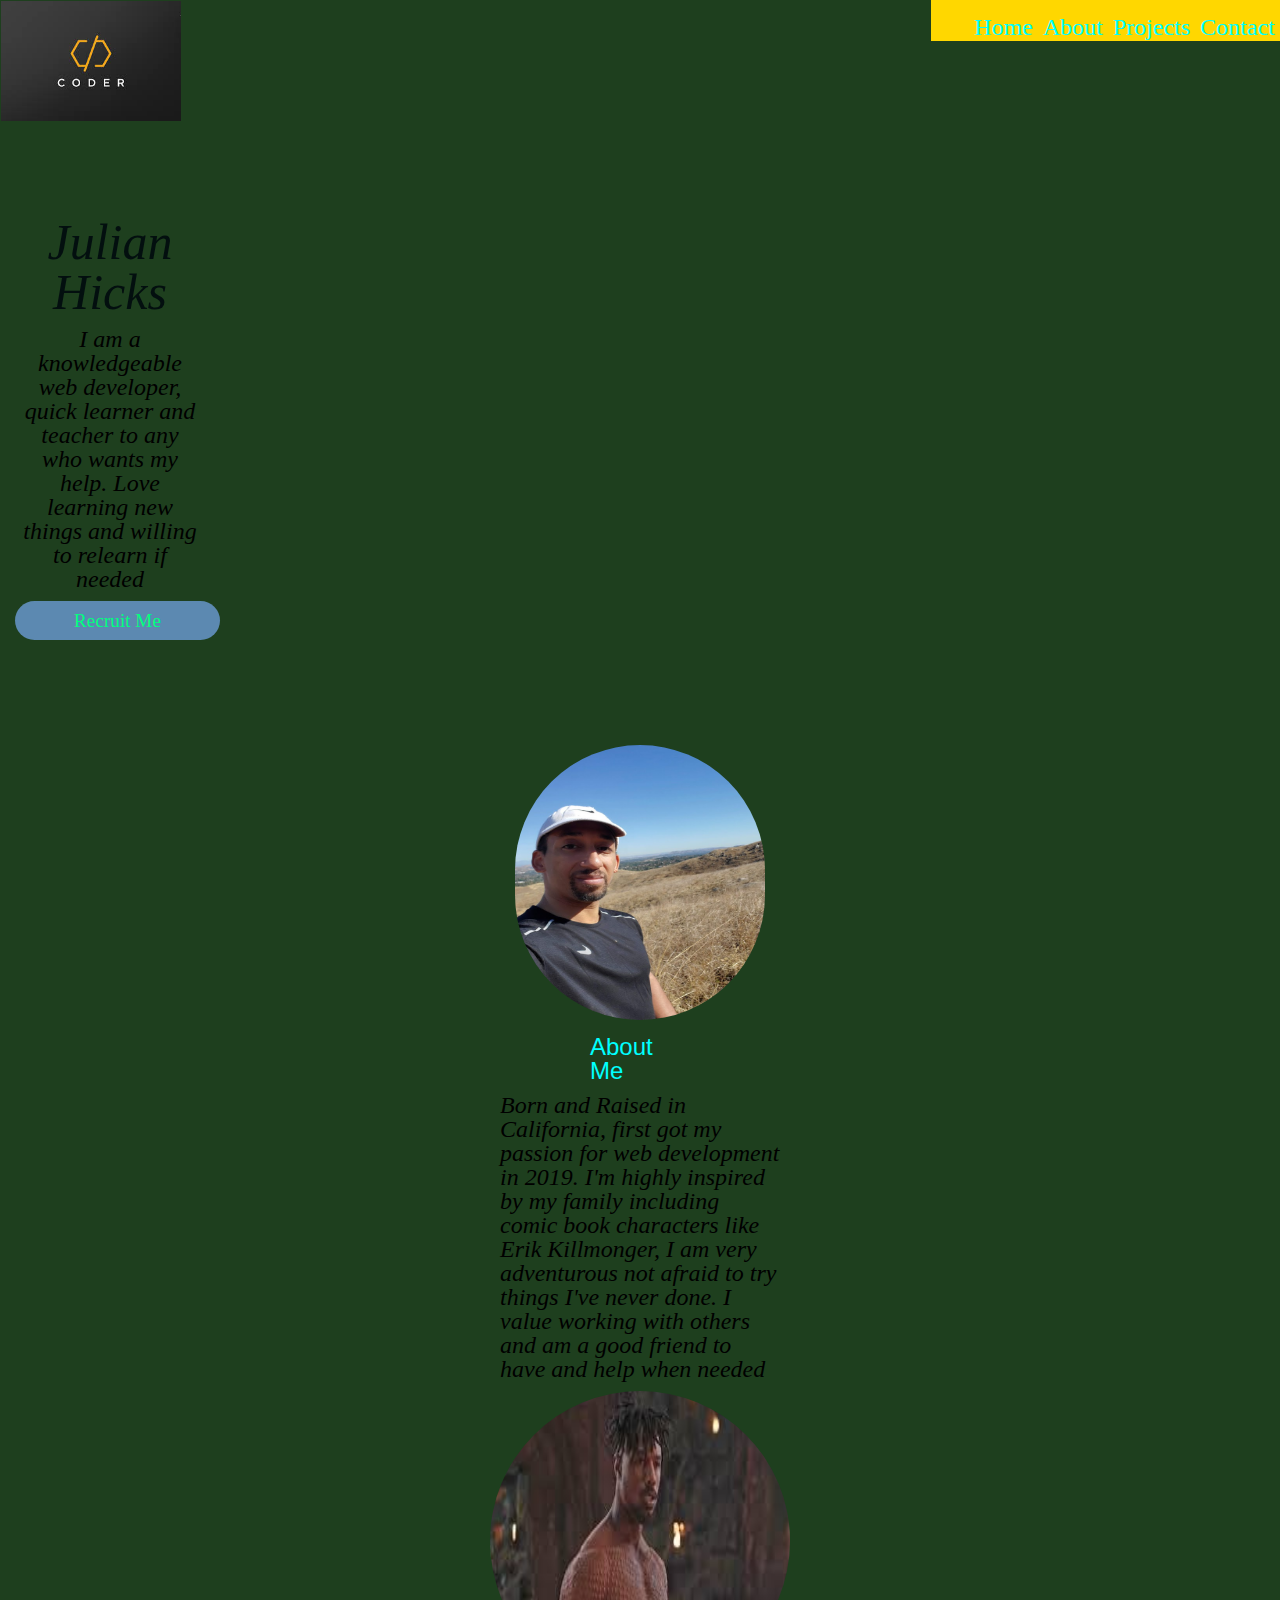
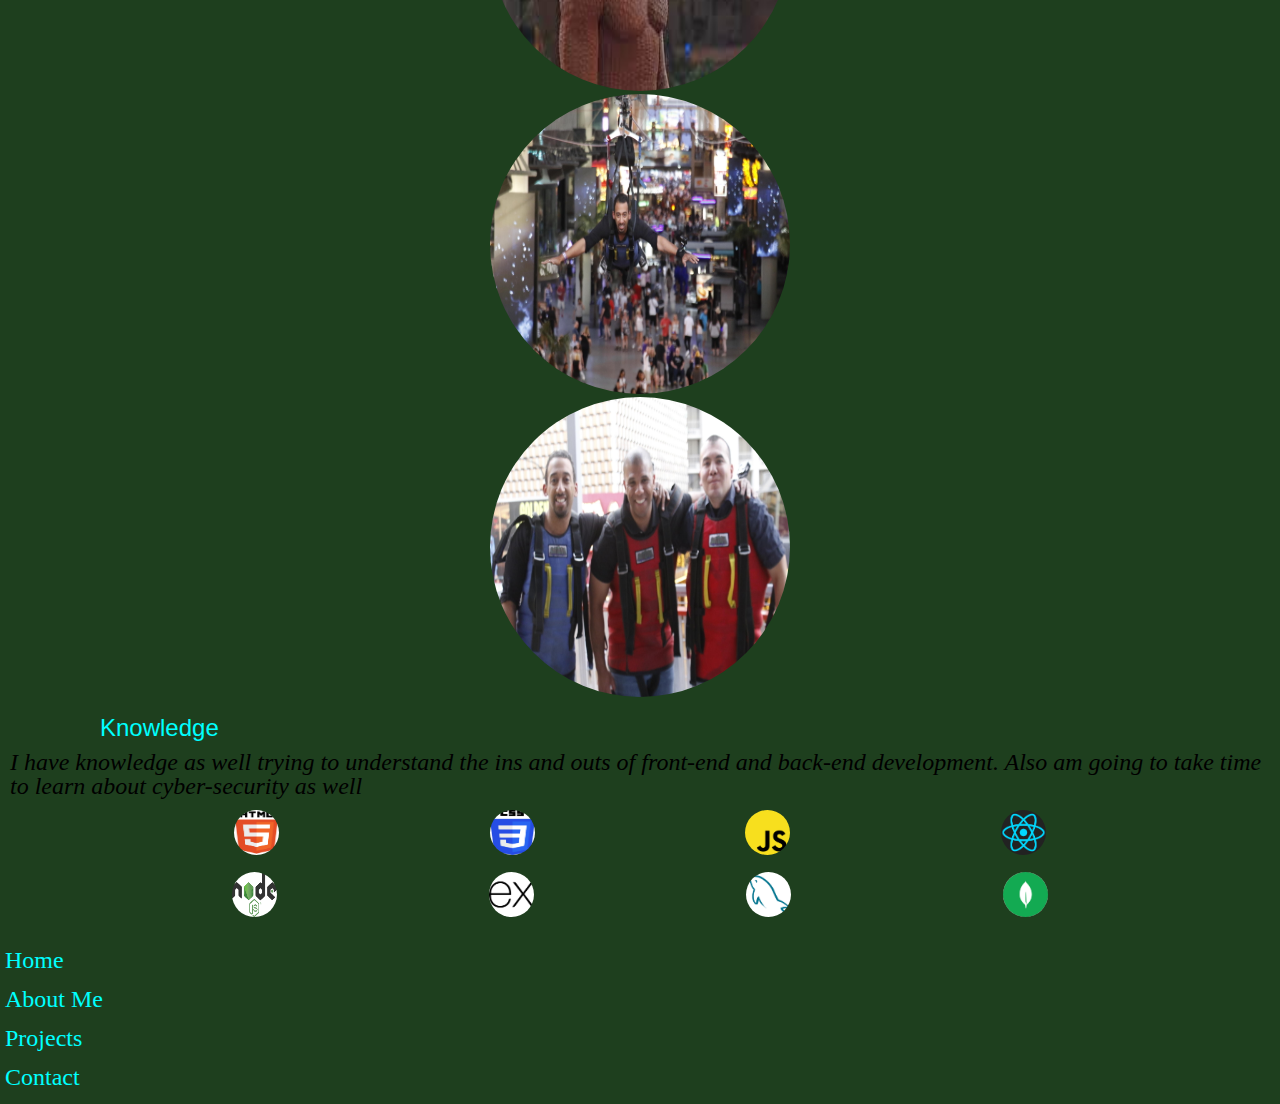
<file: index.html>
<!DOCTYPE html>
<html>
    <head>
        <title>New Portfolio</title>
        <meta charset="UTF-8" />
        <link rel="stylesheet" type="text/css" href="css/reset.css"/>
        <link rel="stylesheet" type="text/css" href="css/styles.css"/>
    </head>
    <body>
        <nav>
            <img class= "logo"src="images/code.jpg"alt="Julian's Logo"></img>
            <ul class="nav-bar">
                <li><a href="index.html">Home</a></li>
                <li><a href="#About-Me">About</a></li>
                <li><a href="./pages/projects.html">Projects</a></li>
                <li><a href="./pages/contacts.html">Contact</a></li>
            </ul>
        </nav>
        <div class="Starter">
            <h1 id="name">Julian Hicks</h1>
            <p>I am a knowledgeable web developer, quick learner and teacher to any who wants my help. Love learning new things and willing to relearn if needed</p>
            <div class="button">Recruit Me</div>
        </div>
        <img class="Pic" src="images/ProfilePic.jpg"alt="Julian's Pic"></img>
        <div class="About-Me">
            <h2><a name= "About-Me">About Me</a></h2>
            <p>Born and Raised in California, first got my passion for web development in 2019.
               I'm highly inspired by my family including comic book characters like Erik Killmonger, I
               am very adventurous not afraid to try things I've never done. I value working with others 
               and am a good friend to have and help when needed </p>
            <img class="Idol" src="images/Killmonger.jpg"alt="Julian's Idol"></img>
            <img class="adventure" src="images/flying.jpeg"alt="Julian's Adventure"></img>
            <img class="friendship" src="images/friends.jpeg" alt="Julian's Friendship"></img>
        </div>
        <section>
            <h2><a name= "Knowledge">Knowledge</a></h2>
                <p>I have knowledge as well trying to understand the ins and outs of front-end and
                   back-end development. Also am going to take time to learn about cyber-security as well
                </p>
                <div class="front">
                    <img class="HTML" src="images/HTML.png" alt="beginner"></img>
                    <img class="CSS" src="images/CSS.png" alt="create"></img>
                    <img class="Javascript" src="images/Javascript.png" alt="command"></img>
                    <img class="React" src="images/React.png" alt="control"></img>
                </div>
                <div class="back">
                    <img class="Node" src="images/Node.png" alt="organize"></img>
                    <img class="Express" src="images/Express.png" alt="get"></img>
                    <img class="MYSQL" src="images/MYSQL.png" alt="data"></img>
                    <img class="Mongo" src="images/Mongo.png" alt="loose"></img>
                </div>
        </section>
        <footer>
            <ul>
                <li><a href="index.html">Home</a></li>
                <li><a href="">About Me</a></li>
                <li><a href="">Projects</a></li>
                <li><a href="">Contact</a></li>
            </ul>
        </footer>
    </body>
</html>
</file>
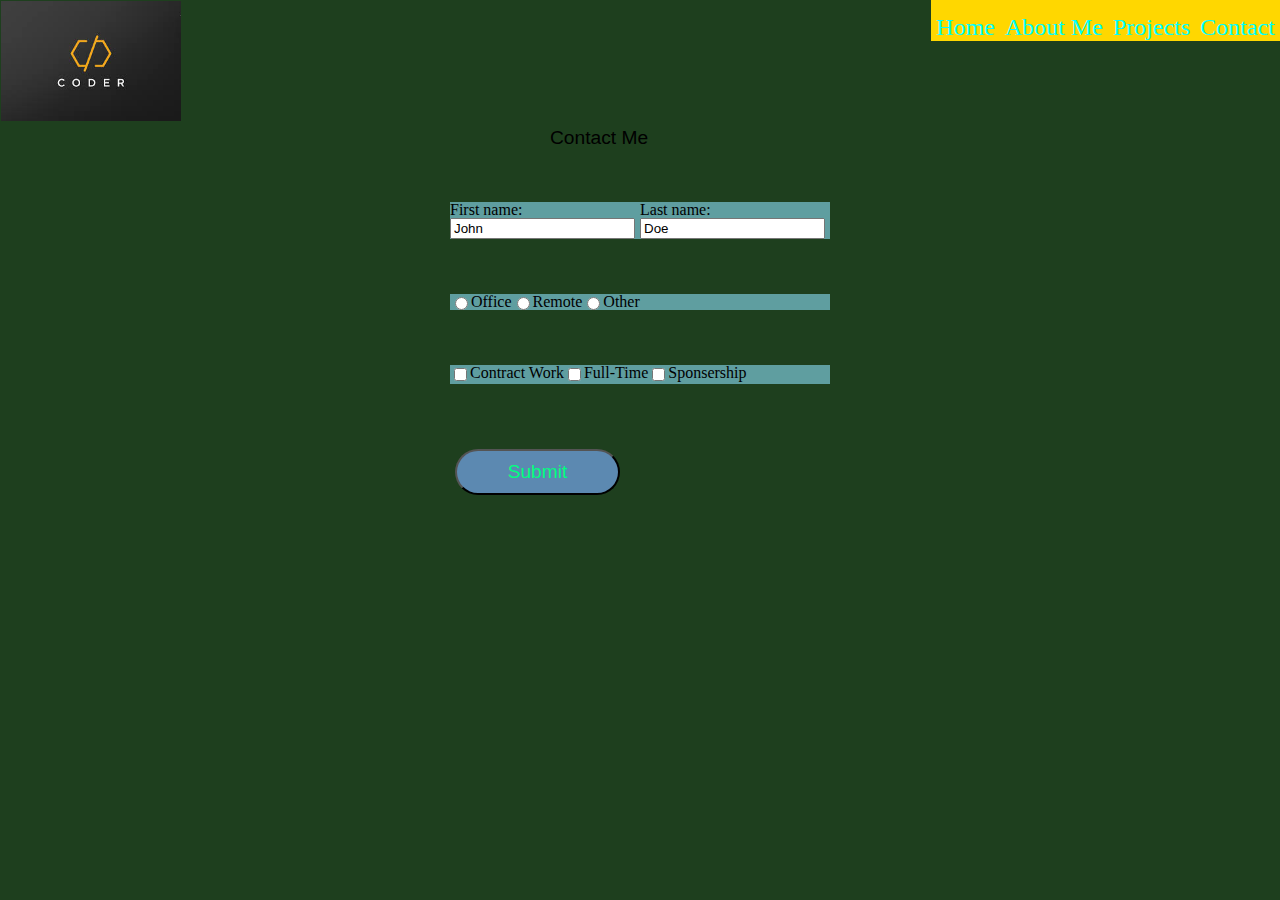
<file: pages/contacts.html>
<!DOCTYPE html>
<html>
    <head>
        <title>Contacts</title>
        <meta charset="UTF-8" />
        <link rel="stylesheet" type="text/css" href="../css/reset.css"/>
        <link rel="stylesheet" type="text/css" href="../css/styles.css"/>
    </head>
    <body>
        <nav>
            <img class= "logo"src="../images/code.jpg"alt="Julian's Logo"></img>
            <ul class="nav-bar">
                <li><a href="../index.html">Home</a></li>
                <li><a href="#About-Me">About Me</a></li>
                <li><a href="projects.html">Projects</a></li>
                <li><a href="contacts.html">Contact</a></li>
            </ul>
        </nav>
        <section>
            <form>
                <h2>Contact Me</h2>
                <div class="input-section">
                    <div class="input-group">
                        <label for="first-name">First name:</label>
                        <input type="text " id="first-name" name="first-name" value="John"></input>
                    </div>
                    <div class="input-group">
                        <label for="last-name">Last name:</label>
                        <input type="text " id="last-name" name="last-name" value="Doe"></input>
                    </div>
                </div>
                <div class="input-section">
                    <input type="radio" id="office" name="office" value="office"></input>
                    <label for="office">Office</label>
                    <input type="radio" id="remote" name="remote" value="remote"></input>
                    <label for="remote">Remote</label>
                    <input type="radio" id="other" name="other" value="other"></input>
                    <label for="other">Other</label>
                </div>
                <div class="input-section">
                    <input type="checkbox" id="contract" value="contract"></input>
                    <label for="contract">Contract Work</label>
                    <input type="checkbox" id="full-time" value="full-time"></input>
                    <label for="full-time">Full-Time</label>
                    <input type="checkbox" id="sponsership" value="sponsership"></input>
                    <label for="sponsership">Sponsership</label>
                </div>
                <input class="button" type="submit" value="Submit"></input>
            </form>
        </section>
    </body>
</html>
</file>
<file: css/styles.css>
body {
    background-color: rgb(30, 63, 30);
    display: flex;
    flex-direction: column;
}
nav {
    display: flex;
    justify-content: space-between;
}
.nav-bar{
    background-color: gold;
    display:flex;
    justify-content: flex-end;
    height: 41px;
    width: 349px;
    padding: 10 10;
}
li{
    margin: 15px 5px;
    font-size: x-large;
}
.logo {
    height: 120px;
    margin: 1px 1px;
    /*(to specifie above
     margin-top: 15px;
     margin-right: 50px;
     margin-bottom: 15px;
     margin-left: 50px;*/
}
.Starter {
    margin: 95px 10px;
    text-align: center;
    max-width: 200px;   
}
#name{
    color: rgb(3, 15, 15);
    font-size:50px;
    font-style:italic;
}
p {
    margin: 10px;
    font-size: x-large;
    font-style: oblique;

}
.button {
    margin: 10px 5px;
    width: 165px;
    padding: 10px 20px;
    background-color: rgb(92, 137, 177);
    border-radius: 25px;
    font-size: larger;
    color:springgreen;
}
.button:hover {
    background-color: rgb(208, 89, 15);
}
.button:active {
    background-color: chocolate;
}
.Pic {
    height: 275px;
    width: 250px;
    margin: 1px 500px;
    margin: auto;
    border-radius: 350px;
}
.About-Me {
    max-width: 300px;
    margin: 10px;
    margin-left: auto;
    margin-right: auto;
}
.Idol {
    height: 300px;
    width: 300px;
    border-radius: 245px;
}
.adventure{
    height: 300px;
    width: 300px;
    border-radius: 245px;
}
.friendship {
    height: 300px;
    width: 300px;
    border-radius: 245px;
}
section {
    margin: 1px;
    margin-left: auto;
    margin-right: auto;
}
h2 {
    text-align: justify;
    font-size: larger;
    font-family: 'Lucida Sans', 'Lucida Sans Regular', 'Lucida Grande', 'Lucida Sans Unicode', Geneva, Verdana, sans-serif;
    margin: 5px 100px;
}
.front{
    margin: 5px 25px;
    display: flex;
    justify-content: space-evenly;
}
.HTML{
    height: 45px;
    width: 45px;
    border-radius: 75px;
    margin: 2px;
}
.CSS{
    height: 45px;
    width: 45px;
    border-radius: 75px;
    margin: 2px;
}
.Javascript{
    height: 45px;
    width: 45px;
    border-radius: 75px;
    margin: 2px;
}
.React{
    height: 45px;
    width: 45px;
    border-radius: 75px;
    margin: 2px;
}
.back{
    margin: 10px 25px;
    display: flex;
    justify-content: space-evenly;
}
.Node{
    height: 45px;
    width: 45px;
    border-radius: 75px;
    margin: 5px
}
.Express{
    height: 45px;
    width: 45px;
    border-radius: 75px;
    margin: 5px;
}
.MYSQL{
    height: 45px;
    width: 45px;
    border-radius: 75px;
    margin: 5px;
}
.Mongo{
    height: 45px;
    width: 45px;
    border-radius: 75px;
    margin: 5px;
}
form {
    margin: 0 0 40px 0;
}
.input-section {
    margin: 55px 0;
    display: flex;
    background-color: cadetblue;
}
.input-group {
    display: flex;
    flex-direction: column;
    margin: 0 5px 0 0;
}
a {
    text-decoration: none;
    color: aqua;
    font-size: x-large;

}
a:hover {
    color: rgb(121, 59, 121);
}
a:active {
    color: rgb(159, 70, 38);
}
footer {
    display: flex;
    justify-content: flex-start;
}
</file>
